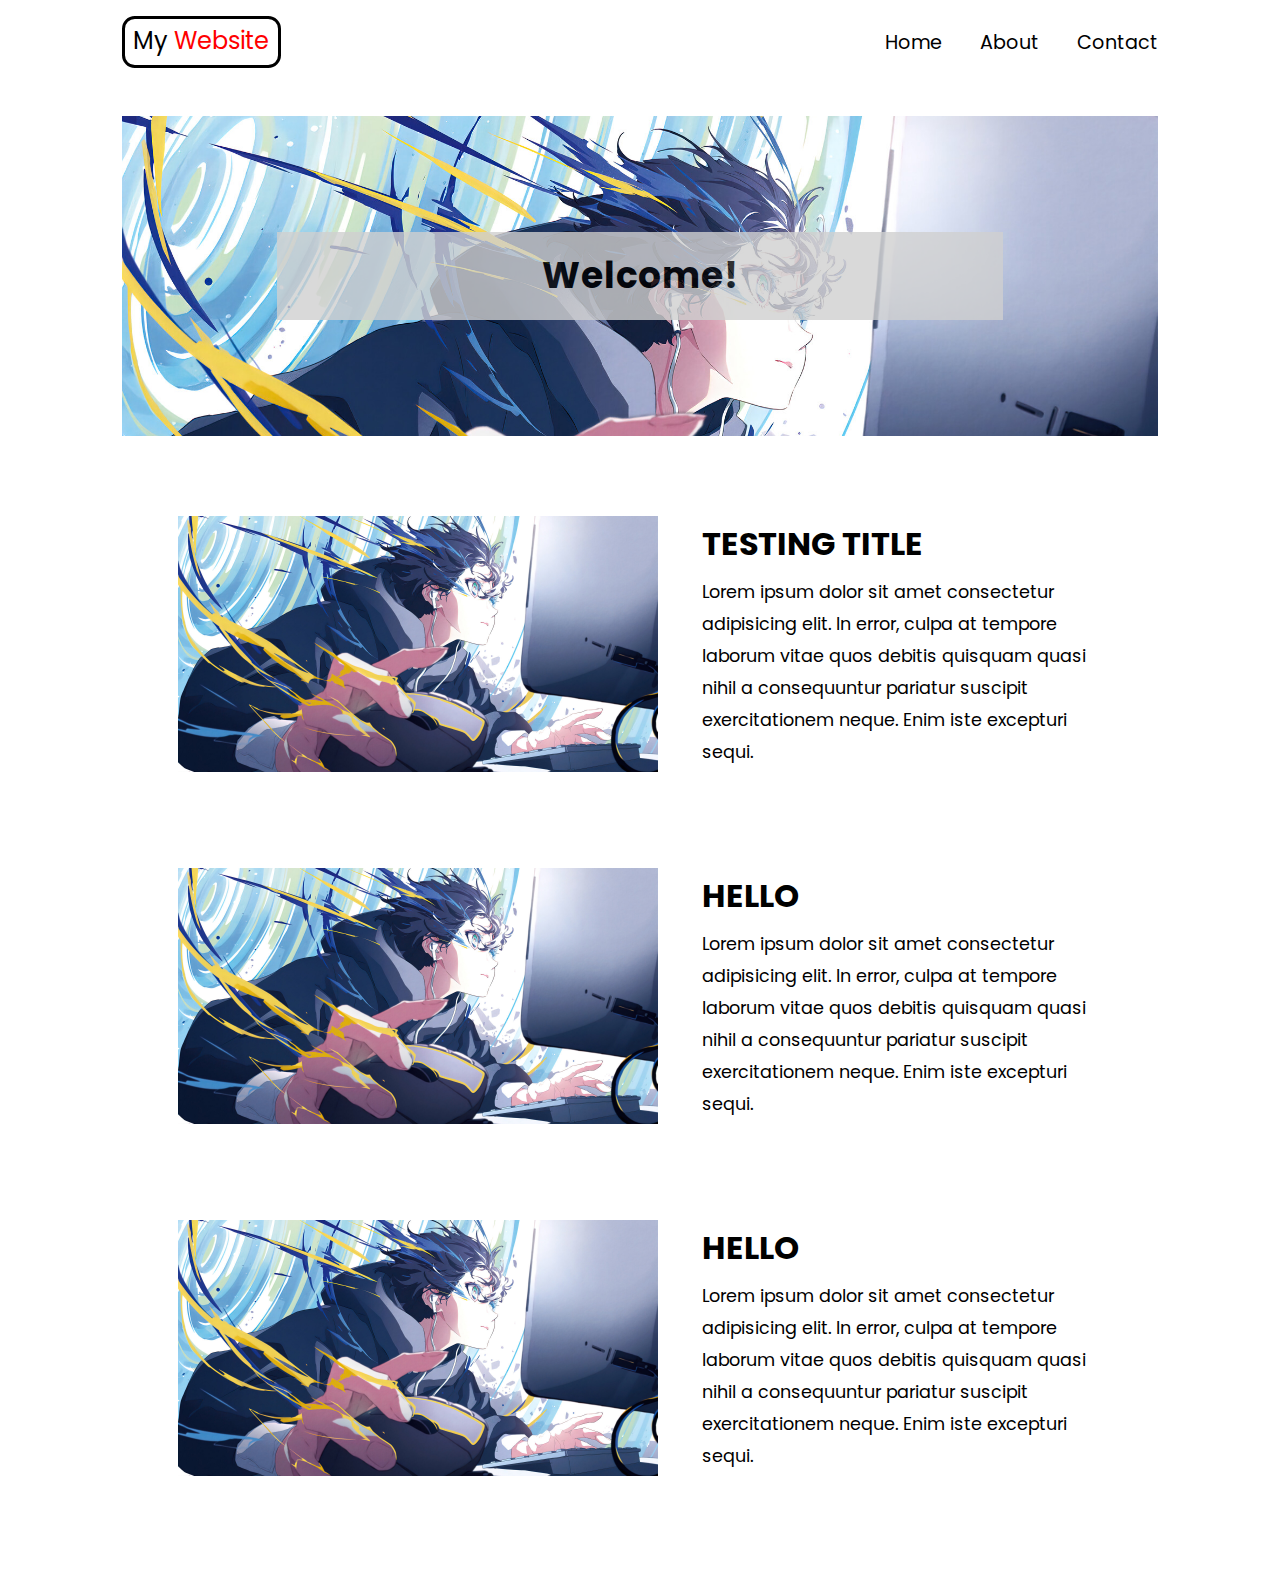
<file: index.html>
<!DOCTYPE html>
<html lang="en">
<head>
    <meta charset="UTF-8">
    <meta http-equiv="X-UA-Compatible" content="IE=edge">
    <meta name="viewport" content="width=device-width, initial-scale=1.0">
    <title>Website</title>
    <link rel="stylesheet" href="css/main.css">
    <link rel="preconnect" href="https://fonts.googleapis.com">
    <link rel="preconnect" href="https://fonts.gstatic.com" crossorigin>
    <link href="https://fonts.googleapis.com/css2?family=Poppins:wght@400;700&display=swap" rel="stylesheet">
</head>
<body>
    <div class="wrapper">
        <header class="main-header">
            <div class="logo-box">
                <a href="#" class="logo">My <span>Website</span></a>
            </div>
            <nav class="nav-pages">
                <svg class="close" viewBox="0 0 24 24" fill="none" xmlns="http://www.w3.org/2000/svg">
                    <path d="M12 2C10.0222 2 8.08879 2.58649 6.4443 3.6853C4.79981 4.78412 3.51809 6.3459 2.76121 8.17317C2.00433 10.0004 1.8063 12.0111 2.19215 13.9509C2.578 15.8907 3.53041 17.6725 4.92894 19.0711C6.32746 20.4696 8.10929 21.422 10.0491 21.8079C11.9889 22.1937 13.9996 21.9957 15.8268 21.2388C17.6541 20.4819 19.2159 19.2002 20.3147 17.5557C21.4135 15.9112 22 13.9778 22 12C22 10.6868 21.7413 9.38642 21.2388 8.17317C20.7363 6.95991 19.9997 5.85752 19.0711 4.92893C18.1425 4.00035 17.0401 3.26375 15.8268 2.7612C14.6136 2.25866 13.3132 2 12 2V2ZM14.71 13.29C14.8037 13.383 14.8781 13.4936 14.9289 13.6154C14.9797 13.7373 15.0058 13.868 15.0058 14C15.0058 14.132 14.9797 14.2627 14.9289 14.3846C14.8781 14.5064 14.8037 14.617 14.71 14.71C14.617 14.8037 14.5064 14.8781 14.3846 14.9289C14.2627 14.9797 14.132 15.0058 14 15.0058C13.868 15.0058 13.7373 14.9797 13.6154 14.9289C13.4936 14.8781 13.383 14.8037 13.29 14.71L12 13.41L10.71 14.71C10.617 14.8037 10.5064 14.8781 10.3846 14.9289C10.2627 14.9797 10.132 15.0058 10 15.0058C9.86799 15.0058 9.73729 14.9797 9.61543 14.9289C9.49357 14.8781 9.38297 14.8037 9.29 14.71C9.19628 14.617 9.12188 14.5064 9.07111 14.3846C9.02034 14.2627 8.99421 14.132 8.99421 14C8.99421 13.868 9.02034 13.7373 9.07111 13.6154C9.12188 13.4936 9.19628 13.383 9.29 13.29L10.59 12L9.29 10.71C9.1017 10.5217 8.99591 10.2663 8.99591 10C8.99591 9.7337 9.1017 9.4783 9.29 9.29C9.47831 9.1017 9.7337 8.99591 10 8.99591C10.2663 8.99591 10.5217 9.1017 10.71 9.29L12 10.59L13.29 9.29C13.4783 9.1017 13.7337 8.99591 14 8.99591C14.2663 8.99591 14.5217 9.1017 14.71 9.29C14.8983 9.4783 15.0041 9.7337 15.0041 10C15.0041 10.2663 14.8983 10.5217 14.71 10.71L13.41 12L14.71 13.29Z" fill="black"/>
                </svg>
    
                <ul class="pages">
                    <li><a href="index.html">Home</a></li>
                    <li><a href="about.html">About</a></li>
                    <li><a href="#">Contact</a></li>
                </ul>
            </nav>
    
            <svg class="menu" viewBox="0 0 48 32" fill="none" xmlns="http://www.w3.org/2000/svg">
                <path d="M24 32H0V26.6667H24V32ZM48 18.6667H0V13.3333H48V18.6667ZM48 5.33333H24V0H48V5.33333Z" fill="white"/>
            </svg>
    
        </header>
    
        <section class="top">
            <div class="hero-img">
                <div class="hero-text">
                    <h1>Welcome!</h1>
                </div>
            </div>
        </section>
    
        <div class="middle">

        </div>

        <section class="more-info">
            <div class="info-section">
                <img class="info-pic" src="images/Coder.jpg" alt="Picture of something">
                <div class="content">
                    <h1>testing title</h1>
                    <p>Lorem ipsum dolor sit amet consectetur adipisicing elit. In error, culpa at tempore laborum vitae quos debitis quisquam quasi nihil a consequuntur pariatur suscipit exercitationem neque. Enim iste excepturi sequi.</p>
                </div>
                <hr>
            </div>
    
            <div class="info-section">
                <img class="info-pic" src="images/Coder.jpg" alt="Picture of something">
                <div class="content">
                    <h1>hello</h1>
                    <p>Lorem ipsum dolor sit amet consectetur adipisicing elit. In error, culpa at tempore laborum vitae quos debitis quisquam quasi nihil a consequuntur pariatur suscipit exercitationem neque. Enim iste excepturi sequi.</p>
                </div>
                <hr>
            </div>
    
            <div class="info-section">
                <img class="info-pic" src="images/Coder.jpg" alt="Picture of something">
                <div class="content">
                    <h1>hello</h1>
                    <p>Lorem ipsum dolor sit amet consectetur adipisicing elit. In error, culpa at tempore laborum vitae quos debitis quisquam quasi nihil a consequuntur pariatur suscipit exercitationem neque. Enim iste excepturi sequi.</p>
                </div>
            </div>
        </section>
    </div>


    <script>
        const menu = document.querySelector(".menu");
        const close = document.querySelector(".close");
        const nav = document.querySelector(".nav-pages");

        menu.addEventListener("click", () => {
            nav.classList.add("open-nav");
        })

        close.addEventListener("click", () => {
            nav.classList.remove("open-nav");
        })


    </script>


</body>
</html>
</file>
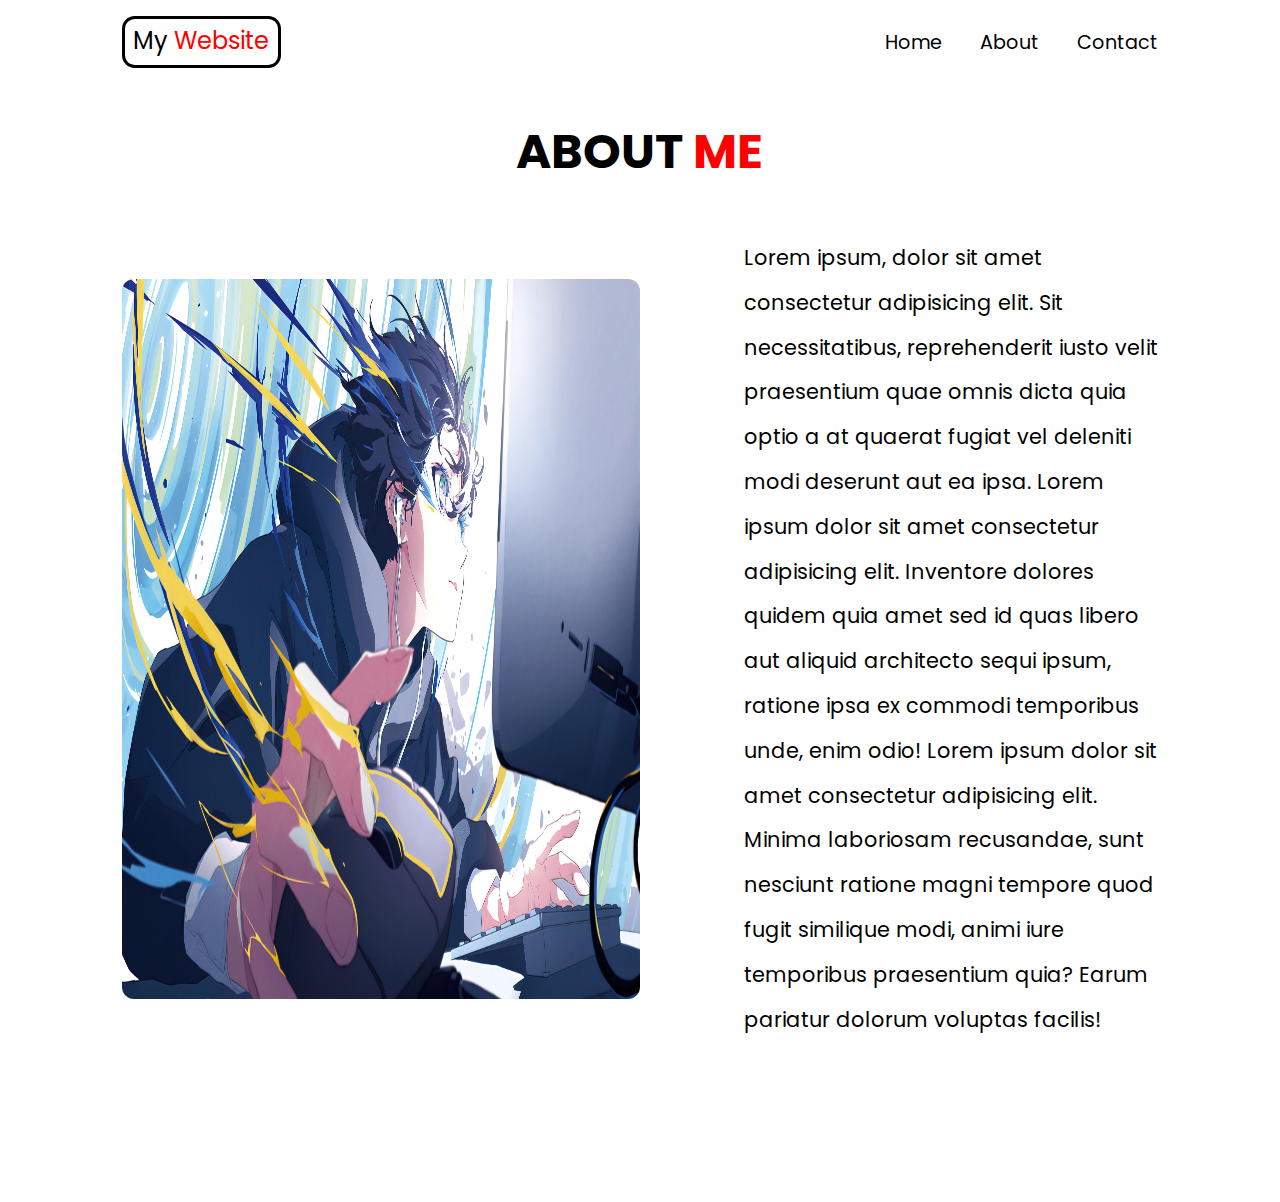
<file: about.html>
<!DOCTYPE html>
<html lang="en">
<head>
    <meta charset="UTF-8">
    <meta http-equiv="X-UA-Compatible" content="IE=edge">
    <meta name="viewport" content="width=device-width, initial-scale=1.0">
    <title>About</title>
    <link rel="stylesheet" href="css/about.css">
    <link rel="preconnect" href="https://fonts.googleapis.com">
    <link rel="preconnect" href="https://fonts.gstatic.com" crossorigin>
    <link href="https://fonts.googleapis.com/css2?family=Poppins:wght@400;700&display=swap" rel="stylesheet">
</head>
<body>
    <div class="wrapper">
        <header class="main-header">
            <div class="logo-box">
                <a href="#" class="logo">My <span>Website</span></a>
            </div>
            <nav class="nav-pages">
                <svg class="close" viewBox="0 0 24 24" fill="none" xmlns="http://www.w3.org/2000/svg">
                    <path d="M12 2C10.0222 2 8.08879 2.58649 6.4443 3.6853C4.79981 4.78412 3.51809 6.3459 2.76121 8.17317C2.00433 10.0004 1.8063 12.0111 2.19215 13.9509C2.578 15.8907 3.53041 17.6725 4.92894 19.0711C6.32746 20.4696 8.10929 21.422 10.0491 21.8079C11.9889 22.1937 13.9996 21.9957 15.8268 21.2388C17.6541 20.4819 19.2159 19.2002 20.3147 17.5557C21.4135 15.9112 22 13.9778 22 12C22 10.6868 21.7413 9.38642 21.2388 8.17317C20.7363 6.95991 19.9997 5.85752 19.0711 4.92893C18.1425 4.00035 17.0401 3.26375 15.8268 2.7612C14.6136 2.25866 13.3132 2 12 2V2ZM14.71 13.29C14.8037 13.383 14.8781 13.4936 14.9289 13.6154C14.9797 13.7373 15.0058 13.868 15.0058 14C15.0058 14.132 14.9797 14.2627 14.9289 14.3846C14.8781 14.5064 14.8037 14.617 14.71 14.71C14.617 14.8037 14.5064 14.8781 14.3846 14.9289C14.2627 14.9797 14.132 15.0058 14 15.0058C13.868 15.0058 13.7373 14.9797 13.6154 14.9289C13.4936 14.8781 13.383 14.8037 13.29 14.71L12 13.41L10.71 14.71C10.617 14.8037 10.5064 14.8781 10.3846 14.9289C10.2627 14.9797 10.132 15.0058 10 15.0058C9.86799 15.0058 9.73729 14.9797 9.61543 14.9289C9.49357 14.8781 9.38297 14.8037 9.29 14.71C9.19628 14.617 9.12188 14.5064 9.07111 14.3846C9.02034 14.2627 8.99421 14.132 8.99421 14C8.99421 13.868 9.02034 13.7373 9.07111 13.6154C9.12188 13.4936 9.19628 13.383 9.29 13.29L10.59 12L9.29 10.71C9.1017 10.5217 8.99591 10.2663 8.99591 10C8.99591 9.7337 9.1017 9.4783 9.29 9.29C9.47831 9.1017 9.7337 8.99591 10 8.99591C10.2663 8.99591 10.5217 9.1017 10.71 9.29L12 10.59L13.29 9.29C13.4783 9.1017 13.7337 8.99591 14 8.99591C14.2663 8.99591 14.5217 9.1017 14.71 9.29C14.8983 9.4783 15.0041 9.7337 15.0041 10C15.0041 10.2663 14.8983 10.5217 14.71 10.71L13.41 12L14.71 13.29Z" fill="black"/>
                </svg>
    
                <ul class="pages">
                    <li><a href="index.html">Home</a></li>
                    <li><a href="about.html">About</a></li>
                    <li><a href="#">Contact</a></li>
                </ul>
            </nav>
    
            <svg class="menu" viewBox="0 0 48 32" fill="none" xmlns="http://www.w3.org/2000/svg">
                <path d="M24 32H0V26.6667H24V32ZM48 18.6667H0V13.3333H48V18.6667ZM48 5.33333H24V0H48V5.33333Z" fill="white"/>
            </svg>
    
        </header>

        <div class="about-box">
            <h1>ABOUT <span>ME</span></h1>

            <div class="content">
                <img src="images/Coder.jpg" alt="Picture of me">
                <p>Lorem ipsum, dolor sit amet consectetur adipisicing elit. Sit necessitatibus, reprehenderit iusto velit praesentium quae omnis dicta quia optio a at quaerat fugiat vel deleniti modi deserunt aut ea ipsa. Lorem ipsum dolor sit amet consectetur adipisicing elit. Inventore dolores quidem quia amet sed id quas libero aut aliquid architecto sequi ipsum, ratione ipsa ex commodi temporibus unde, enim odio! Lorem ipsum dolor sit amet consectetur adipisicing elit. Minima laboriosam recusandae, sunt nesciunt ratione magni tempore quod fugit similique modi, animi iure temporibus praesentium quia? Earum pariatur dolorum voluptas facilis!</p>
            </div>
        </div>
    </div>

    <script>
        const menu = document.querySelector(".menu");
        const close = document.querySelector(".close");
        const nav = document.querySelector(".nav-pages");

        menu.addEventListener("click", () => {
            nav.classList.add("open-nav");
        })

        close.addEventListener("click", () => {
            nav.classList.remove("open-nav");
        })


    </script>
</body>
</html>
</file>
<file: css/main.css>
a {
  text-decoration: none;
}

body {
  font-family: 'Poppins', sans-serif;
  margin: 1em 1.5em;
}

.logo {
  font-size: 1.5rem;
  color: black;
}

span {
  color: red;
}

.logo-box {
  border-color: black;
  border-style: solid;
  padding: .25em;
  border-radius: .8em;
  -webkit-animation: logoLoad 1s;
          animation: logoLoad 1s;
}

.nav-pages {
  position: fixed;
  right: 0;
  top: 0;
  width: 40%;
  background-color: white;
  height: 100vh;
  z-index: 999;
  -webkit-transform: translateX(100%);
          transform: translateX(100%);
  -webkit-transition: -webkit-transform .5s ease-in-out;
  transition: -webkit-transform .5s ease-in-out;
  transition: transform .5s ease-in-out;
  transition: transform .5s ease-in-out, -webkit-transform .5s ease-in-out;
}

.nav-pages .close {
  width: 2.5em;
  position: absolute;
  right: .5em;
  top: .5em;
  cursor: pointer;
}

.nav-pages ul {
  list-style-type: none;
  padding: 0;
  margin-top: 8em;
}

.nav-pages ul a {
  display: block;
  padding: 1.5em 1em;
  text-align: center;
  font-size: 1.2rem;
  color: black;
}

.nav-pages ul a:hover {
  background-color: #b0b0b0;
}

.open-nav {
  -webkit-transform: translateX(0);
          transform: translateX(0);
}

.main-header {
  display: -webkit-box;
  display: -ms-flexbox;
  display: flex;
  -webkit-box-pack: justify;
      -ms-flex-pack: justify;
          justify-content: space-between;
  margin-bottom: 3em;
}

.main-header .menu {
  width: 2.5em;
  cursor: pointer;
}

.main-header .menu path {
  fill: black;
}

.top {
  margin-bottom: 3em;
}

.hero-img {
  background: url("../images/Coder.jpg");
  width: 100%;
  background-size: cover;
  height: 20em;
  display: -webkit-box;
  display: -ms-flexbox;
  display: flex;
  -webkit-box-pack: center;
      -ms-flex-pack: center;
          justify-content: center;
  -webkit-box-align: center;
      -ms-flex-align: center;
          align-items: center;
}

.hero-img .hero-text {
  width: 70%;
  height: auto;
  background-color: #d0d0d0;
  opacity: .8;
}

.hero-img .hero-text h1 {
  font-size: 2.25rem;
  font-weight: bold;
  text-align: center;
  color: black;
  line-height: 2.5rem;
  letter-spacing: .05rem;
}

.middle {
  height: auto;
  margin-bottom: 5em;
}

.info-section {
  margin: 3em .75em;
}

.info-pic {
  display: block;
  margin: auto;
  width: 80%;
  -o-object-fit: cover;
     object-fit: cover;
  height: 12em;
  -webkit-animation: introFall 1.5s ease-in-out;
          animation: introFall 1.5s ease-in-out;
}

hr {
  padding: 0;
  margin: 0;
}

.content {
  text-align: center;
}

.content h1 {
  margin-top: 1.2em;
  margin-bottom: .25em;
  font-size: 2rem;
  text-transform: uppercase;
}

.content p {
  line-height: 2rem;
  font-size: 1.1rem;
  margin-top: 0em;
  margin-bottom: 2em;
}

@media only screen and (min-width: 680px) {
  body {
    margin: 1em 4em;
  }
  .logo {
    padding: 0 .2em;
  }
}

@media only screen and (min-width: 920px) {
  .menu {
    display: none;
  }
  .nav-pages {
    -webkit-transform: translateX(0%);
            transform: translateX(0%);
    position: unset;
    display: block;
    height: auto;
    width: auto;
    background: none;
  }
  .nav-pages ul {
    display: -webkit-box;
    display: -ms-flexbox;
    display: flex;
    margin: 0;
  }
  .nav-pages ul a {
    padding: .6em 0em;
    padding-left: 2em;
    text-align: end;
  }
  .nav-pages ul a:hover {
    background: none;
    cursor: pointer;
  }
  .close {
    display: none;
  }
  hr {
    display: none;
  }
  .info-section {
    display: -ms-grid;
    display: grid;
    -ms-grid-columns: (auto)[2];
        grid-template-columns: repeat(2, auto);
    gap: 3em;
    margin-bottom: 6em;
    -webkit-box-pack: space-evenly;
        -ms-flex-pack: space-evenly;
            justify-content: space-evenly;
    -webkit-box-align: center;
        -ms-flex-align: center;
            align-items: center;
  }
  .info-section .info-pic {
    width: 20em;
    height: 16em;
  }
  .info-section .content {
    text-align: left;
    width: 20em;
  }
  .info-section .content p {
    margin: 0;
  }
  .info-section .content h1 {
    margin-top: 0;
  }
}

@media only screen and (min-width: 1200px) {
  .wrapper {
    width: 90%;
    margin: 0 auto;
  }
  .info-section {
    gap: 0;
    -webkit-box-pack: space-evenly;
        -ms-flex-pack: space-evenly;
            justify-content: space-evenly;
  }
  .info-section .info-pic {
    width: 30em;
  }
  .info-section .content {
    width: 25em;
  }
}

@-webkit-keyframes logoLoad {
  from {
    -webkit-clip-path: polygon(4% 27%, 96% 27%, 96% 83%, 4% 83%);
            clip-path: polygon(4% 27%, 96% 27%, 96% 83%, 4% 83%);
  }
  to {
    -webkit-clip-path: polygon(0 0, 100% 0, 100% 100%, 0% 100%);
            clip-path: polygon(0 0, 100% 0, 100% 100%, 0% 100%);
  }
}

@keyframes logoLoad {
  from {
    -webkit-clip-path: polygon(4% 27%, 96% 27%, 96% 83%, 4% 83%);
            clip-path: polygon(4% 27%, 96% 27%, 96% 83%, 4% 83%);
  }
  to {
    -webkit-clip-path: polygon(0 0, 100% 0, 100% 100%, 0% 100%);
            clip-path: polygon(0 0, 100% 0, 100% 100%, 0% 100%);
  }
}

@-webkit-keyframes introFall {
  from {
    -webkit-transform: translateX(-100%);
            transform: translateX(-100%);
  }
  to {
    -webkit-transform: translateX(0%);
            transform: translateX(0%);
  }
}

@keyframes introFall {
  from {
    -webkit-transform: translateX(-100%);
            transform: translateX(-100%);
  }
  to {
    -webkit-transform: translateX(0%);
            transform: translateX(0%);
  }
}
/*# sourceMappingURL=main.css.map */
</file>
<file: css/about.css>
a {
  text-decoration: none;
}

body {
  font-family: 'Poppins', sans-serif;
  margin: 1em 1.5em;
}

.logo {
  font-size: 1.5rem;
  color: black;
}

span {
  color: red;
}

.logo-box {
  border-color: black;
  border-style: solid;
  padding: .25em;
  border-radius: .8em;
  -webkit-animation: logoLoad 1s;
          animation: logoLoad 1s;
}

.nav-pages {
  position: fixed;
  right: 0;
  top: 0;
  width: 40%;
  background-color: white;
  height: 100vh;
  z-index: 999;
  -webkit-transform: translateX(100%);
          transform: translateX(100%);
  -webkit-transition: -webkit-transform .5s ease-in-out;
  transition: -webkit-transform .5s ease-in-out;
  transition: transform .5s ease-in-out;
  transition: transform .5s ease-in-out, -webkit-transform .5s ease-in-out;
}

.nav-pages .close {
  width: 2.5em;
  position: absolute;
  right: .5em;
  top: .5em;
  cursor: pointer;
}

.nav-pages ul {
  list-style-type: none;
  padding: 0;
  margin-top: 8em;
}

.nav-pages ul a {
  display: block;
  padding: 1.5em 1em;
  text-align: center;
  font-size: 1.2rem;
  color: black;
}

.nav-pages ul a:hover {
  background-color: #b0b0b0;
}

.open-nav {
  -webkit-transform: translateX(0);
          transform: translateX(0);
}

.main-header {
  display: -webkit-box;
  display: -ms-flexbox;
  display: flex;
  -webkit-box-pack: justify;
      -ms-flex-pack: justify;
          justify-content: space-between;
  margin-bottom: 3em;
}

.main-header .menu {
  width: 2.5em;
  cursor: pointer;
}

.main-header .menu path {
  fill: black;
}

.about-box h1 {
  text-align: center;
  text-transform: capitalize;
  margin-bottom: 1.2em;
  font-size: 3rem;
}

.about-box img {
  display: block;
  margin: auto;
  width: 95%;
  height: 35em;
  border-radius: .75em;
}

.about-box p {
  text-align: center;
  margin: 2.5em 0;
  font-size: 1.3rem;
  line-height: 2rem;
}

@media only screen and (min-width: 680px) {
  body {
    margin: 1em 4em;
  }
  .logo {
    padding: 0 .2em;
  }
}

@media only screen and (min-width: 920px) {
  .menu {
    display: none;
  }
  .nav-pages {
    -webkit-transform: translateX(0%);
            transform: translateX(0%);
    position: unset;
    display: block;
    height: auto;
    width: auto;
    background: none;
  }
  .nav-pages ul {
    display: -webkit-box;
    display: -ms-flexbox;
    display: flex;
    margin: 0;
  }
  .nav-pages ul a {
    padding: .6em 0em;
    padding-left: 2em;
    text-align: end;
  }
  .nav-pages ul a:hover {
    background: none;
    cursor: pointer;
  }
  .close {
    display: none;
    -webkit-box-pack: center;
        -ms-flex-pack: center;
            justify-content: center;
  }
  .about-box h1 {
    margin-bottom: 1em;
  }
  .about-box .content {
    margin: 0;
    padding: 0;
    display: -webkit-box;
    display: -ms-flexbox;
    display: flex;
    margin-bottom: 10em;
    -webkit-box-align: center;
        -ms-flex-align: center;
            align-items: center;
  }
  .about-box .content img {
    width: 45%;
    height: 40em;
    margin-left: 0;
    -webkit-animation: introFall 1.5s ease-in-out;
            animation: introFall 1.5s ease-in-out;
  }
  .about-box .content p {
    margin-top: 0;
    margin-bottom: 0;
    width: 45%;
    text-align: left;
    line-height: 2.8rem;
  }
}

@media only screen and (min-width: 1200px) {
  .wrapper {
    width: 90%;
    margin: 0 auto;
  }
  .about-box .content img {
    width: 50%;
    height: 45em;
  }
  .about-box .content p {
    width: 40%;
  }
}

@-webkit-keyframes logoLoad {
  from {
    -webkit-clip-path: polygon(4% 27%, 96% 27%, 96% 83%, 4% 83%);
            clip-path: polygon(4% 27%, 96% 27%, 96% 83%, 4% 83%);
  }
  to {
    -webkit-clip-path: polygon(0 0, 100% 0, 100% 100%, 0% 100%);
            clip-path: polygon(0 0, 100% 0, 100% 100%, 0% 100%);
  }
}

@keyframes logoLoad {
  from {
    -webkit-clip-path: polygon(4% 27%, 96% 27%, 96% 83%, 4% 83%);
            clip-path: polygon(4% 27%, 96% 27%, 96% 83%, 4% 83%);
  }
  to {
    -webkit-clip-path: polygon(0 0, 100% 0, 100% 100%, 0% 100%);
            clip-path: polygon(0 0, 100% 0, 100% 100%, 0% 100%);
  }
}

@-webkit-keyframes introFall {
  from {
    -webkit-transform: translateY(-150%);
            transform: translateY(-150%);
  }
  to {
    -webkit-transform: translateY(0%);
            transform: translateY(0%);
  }
}

@keyframes introFall {
  from {
    -webkit-transform: translateY(-150%);
            transform: translateY(-150%);
  }
  to {
    -webkit-transform: translateY(0%);
            transform: translateY(0%);
  }
}
/*# sourceMappingURL=about.css.map */
</file>
